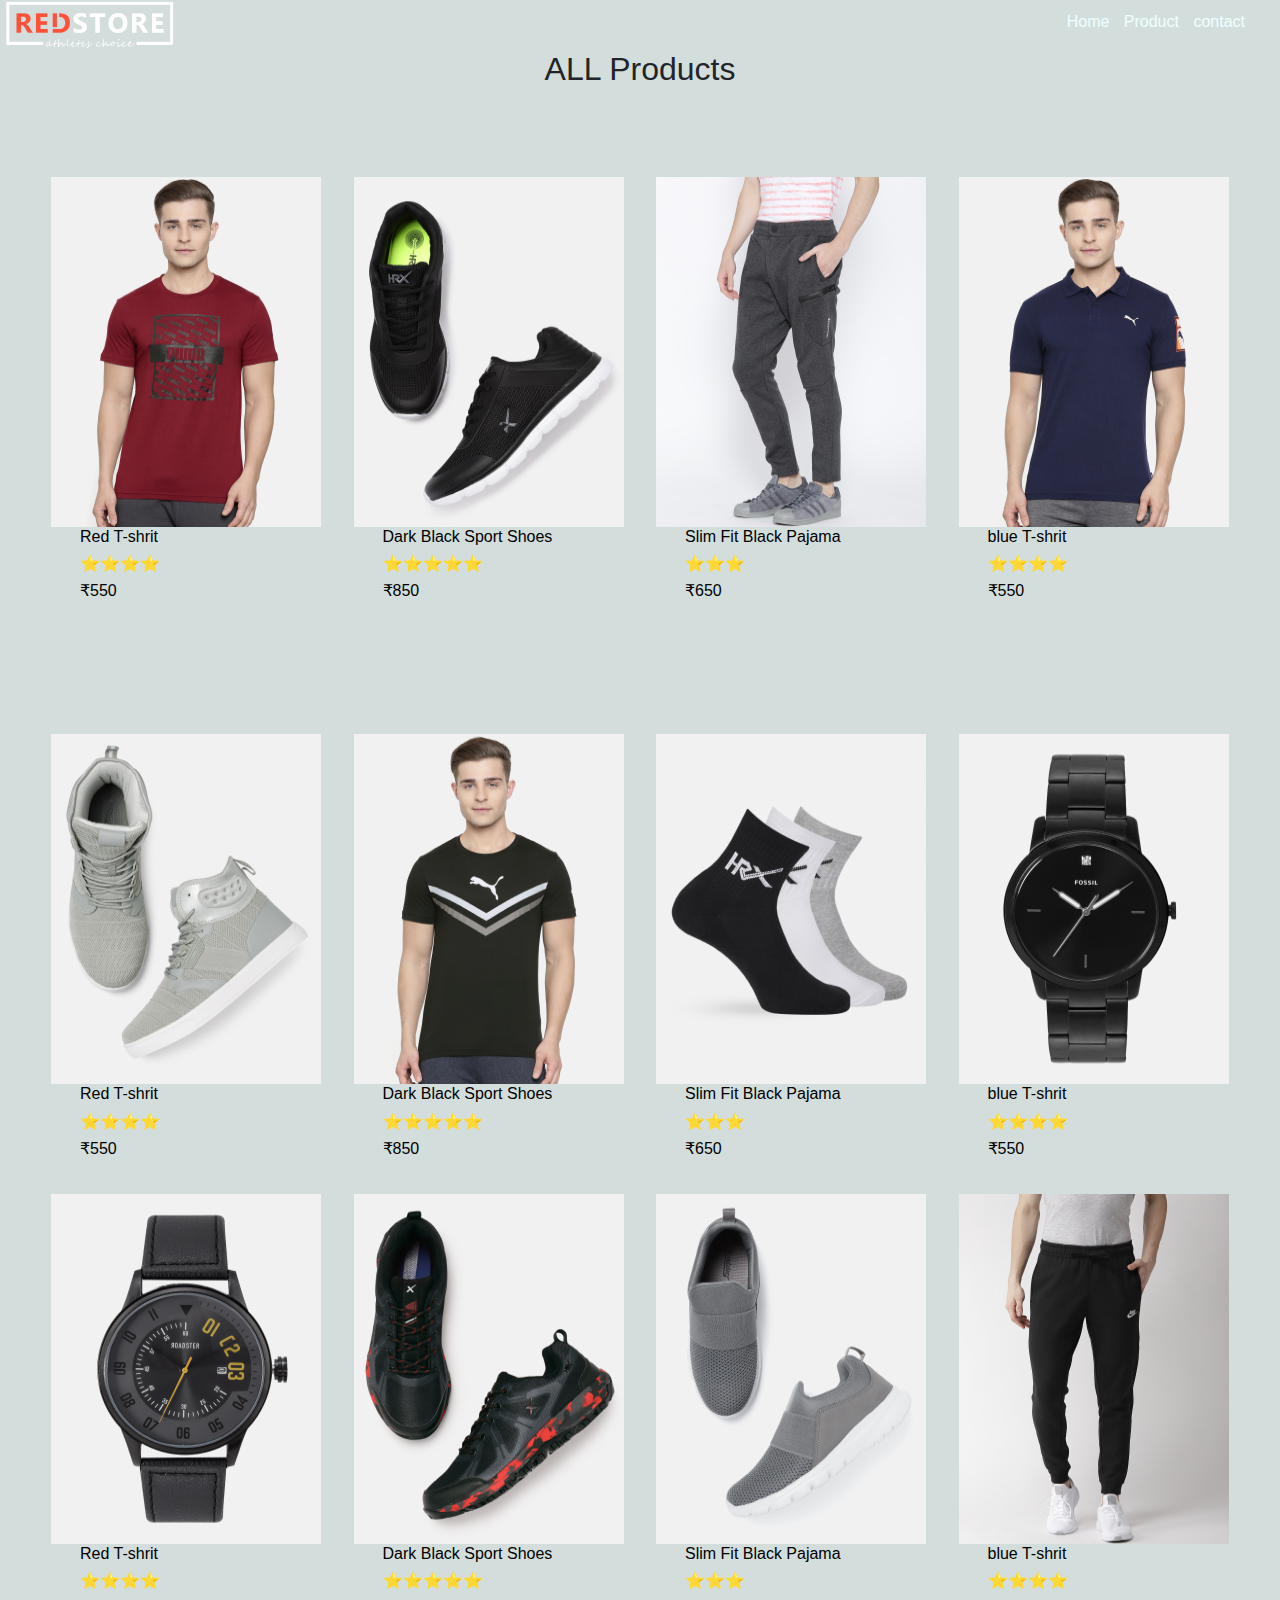
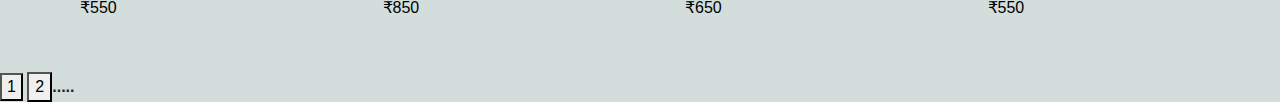
<file: product.html>
<!DOCTYPE html>
<html lang="en">

<head>
    <meta charset="UTF-8">
    <meta http-equiv="X-UA-Compatible" content="IE=edge">
    <meta name="viewport" content="width=device-width, initial-scale=1.0">

    <link rel="stylesheet" href="https://stackpath.bootstrapcdn.com/bootstrap/4.4.1/css/bootstrap.min.css"
        integrity="sha384-Vkoo8x4CGsO3+Hhxv8T/Q5PaXtkKtu6ug5TOeNV6gBiFeWPGFN9MuhOf23Q9Ifjh" crossorigin="anonymous">
    <link rel="stylesheet" href="style.css">


    <link rel="stylesheet" href="https://pro.fontawesome.com/releases/v5.10.0/css/all.css"
        integrity="sha384-AYmEC3Yw5cVb3ZcuHtOA93w35dYTsvhLPVnYs9eStHfGJvOvKxVfELGroGkvsg+p" crossorigin="anonymous" />

    <title>REDSTORE</title>
    <link rel="icon" href="android-chrome-512x512.png" >
</head>

<body>
    <section class="home-p">
        <section class="home-" style="background-color: #D3DEDC;">
            <div>
                <a href="">
                    <img src="images/logo-white.png" alt="" class="logo">
                </a>
                <div class="nav-menu">
                    <a href="">Home</a>
                    <a href="">Product</a>
                    <a href="">contact</a>
                    <a href=""><i class="fas fa-shopping-bag fa-lg" style="color: azure;"></i></a>
                </div>

            </div>
            <h2 style="text-align: center;">ALL Products</h2>
            <div class="row" style="padding-bottom: 18px;">
                <div class="col-lg-3">
                    <img src="images/product-1.jpg" width="270px" height="350px" alt="">
                    <div class="product">
                        <h6 style="color: black;">Red T-shrit</h6>
                        <h6 style="color: goldenrod;">⭐⭐⭐⭐</h6>
                        <h6>₹550</h6>
                    </div>
                </div>
                <div class="col-lg-3">
                    <img src="images/product-2.jpg" width="270px" height="350px" alt="">
                    <div class="product">
                        <h6 style="color: black;">Dark Black Sport Shoes</h6>
                        <h6 style="color: goldenrod;">⭐⭐⭐⭐⭐</h6>
                        <h6>₹850</h6>
                    </div>
                </div>
                <div class="col-lg-3">
                    <img src="images/product-3.jpg" width="270px" height="350px" alt="">
                    <div class="product">
                        <h6 style="color: black;">Slim Fit Black Pajama</h6>
                        <h6 style="color: goldenrod;">⭐⭐⭐</h6>
                        <h6>₹650</h6>
                    </div>
                </div>
                <div class="col-lg-3">
                    <img src="images/product-4.jpg" width="270px" height="350px" alt="">
                    <div class="product">
                        <h6 style="color: black;">blue T-shrit</h6>
                        <h6 style="color: goldenrod;">⭐⭐⭐⭐</h6>
                        <h6>₹550</h6>
                    </div>
                </div>
            </div>

            <div class="row" style="padding-bottom: 18px;">
                <div class="col-lg-3">
                    <img src="images/product-5.jpg" width="270px" height="350px" alt="">
                    <div class="product">
                        <h6 style="color: black;">Red T-shrit</h6>
                        <h6 style="color: goldenrod;">⭐⭐⭐⭐</h6>
                        <h6>₹550</h6>
                    </div>
                </div>
                <div class="col-lg-3">
                    <img src="images/product-6.jpg" width="270px" height="350px" alt="">
                    <div class="product">
                        <h6 style="color: black;">Dark Black Sport Shoes</h6>
                        <h6 style="color: goldenrod;">⭐⭐⭐⭐⭐</h6>
                        <h6>₹850</h6>
                    </div>
                </div>
                <div class="col-lg-3">
                    <img src="images/product-7.jpg" width="270px" height="350px" alt="">
                    <div class="product">
                        <h6 style="color: black;">Slim Fit Black Pajama</h6>
                        <h6 style="color: goldenrod;">⭐⭐⭐</h6>
                        <h6>₹650</h6>
                    </div>
                </div>
                <div class="col-lg-3">
                    <img src="images/product-8.jpg" width="270px" height="350px" alt="">
                    <div class="product">
                        <h6 style="color: black;">blue T-shrit</h6>
                        <h6 style="color: goldenrod;">⭐⭐⭐⭐</h6>
                        <h6>₹550</h6>
                    </div>
                </div>
                <div class="col-lg-3">
                    <img src="images/product-9.jpg" width="270px" height="350px" alt="">
                    <div class="product">
                        <h6 style="color: black;">Red T-shrit</h6>
                        <h6 style="color: goldenrod;">⭐⭐⭐⭐</h6>
                        <h6>₹550</h6>
                    </div>
                </div>
                <div class="col-lg-3">
                    <img src="images/product-10.jpg" width="270px" height="350px" alt="">
                    <div class="product">
                        <h6 style="color: black;">Dark Black Sport Shoes</h6>
                        <h6 style="color: goldenrod;">⭐⭐⭐⭐⭐</h6>
                        <h6>₹850</h6>
                    </div>
                </div>
                <div class="col-lg-3">
                    <img src="images/product-11.jpg" width="270px" height="350px" alt="">
                    <div class="product">
                        <h6 style="color: black;">Slim Fit Black Pajama</h6>
                        <h6 style="color: goldenrod;">⭐⭐⭐</h6>
                        <h6>₹650</h6>
                    </div>
                </div>
                <div class="col-lg-3">
                    <img src="images/product-12.jpg" width="270px" height="350px" alt="">
                    <div class="product">
                        <h6 style="color: black;">blue T-shrit</h6>
                        <h6 style="color: goldenrod;">⭐⭐⭐⭐</h6>
                        <h6>₹550</h6>
                    </div>
                </div>
            </div>
            <span><button style="padding: 0px 5px;">1</button></span>
            <button>2</button><strong>.....</strong>
        </section>
    </section>
</body>

</html>
</file>
<file: style.css>
.home{
    background-color: #146EB6;
    margin: 0%;
    height: 700px;
}

.logo{
    width: 170px;
}

.nav-menu{
    position: absolute;
    right: 20px;
    top: 7px;
    padding-top: 3px;
    
}
.home-p{
    background-color: #D3DEDC;
}
a:hover{
    color: red;
}

/* home page  */
a{
    padding: 1px 5px;
    color: azure;
}

.row{
    text-align: center;
    padding: 80px 50px;
    color: azure;
}
.home2{
    padding-top: 110px;
    text-align: center;
}

/* description */
.descriptip{
    background-color: #D3DEDC ;
}

.offer{
    background-color: orange;
}

.offer1{
    text-align: left;
    padding-top: 80px;
    line-height: 1.5rem;
    
}
.customer{
    text-align: center;
    padding: 0% 120px;
    background-color: #d3dedc;
}
.ok6{
    color:white;
    background-color: black;
    padding: 0% 50px;
}

/* featured product */
.featured{
    text-align: center;
    background-color: #D3DEDC;
    color: black;
    padding: 0px 50px;
    margin-bottom: 0px;
}
.product{
    text-align: left;
    justify-content: center;
    color: black;
    padding-left: 30px;
    padding-bottom: 28px;
    max-width: 200px;
}

.company{
    text-align: center;
    background-color: #D3DEDC;
}

.contact{
    background-color: black;
}

@media (max-width:900px) {
    
    .home{
        background-color: #146EB6;
        margin: 0%;
        height: 1000px;
    }
    .home2{
        padding-top: 0px;
        text-align: center;
    }px
    .descriptip2{
        padding: 200px 0;
    }
    .middle{
        padding: 15px 5px;
        position: relative;
        right: 50px;
    }
    .exclusive{
        position: relative;
        right: 35px;
    }
}
</file>
